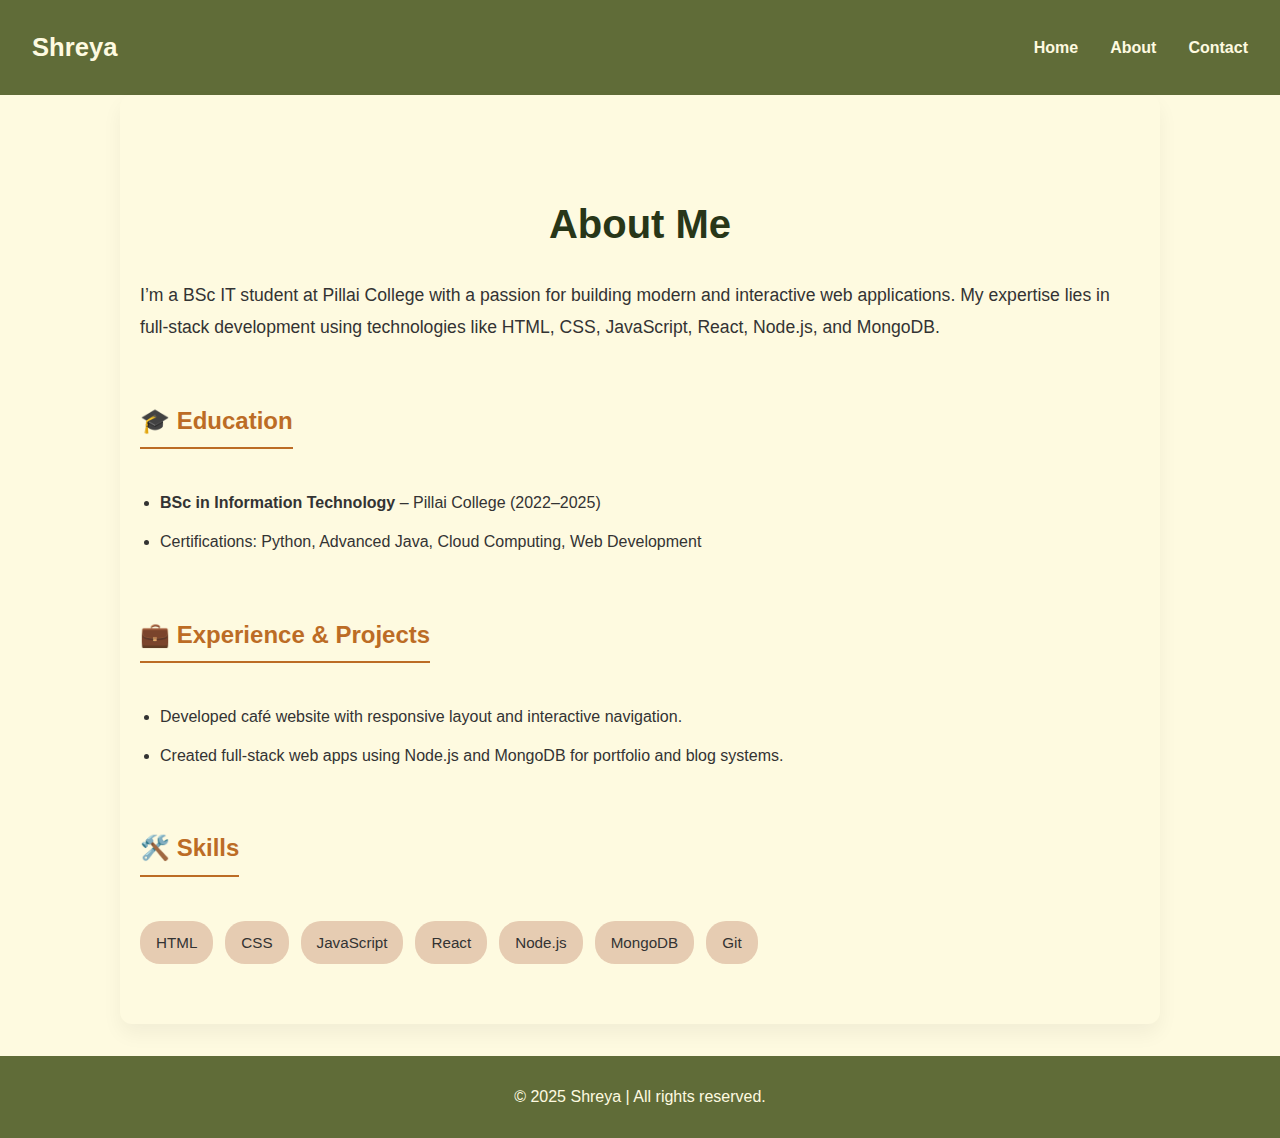
<file: about.html>
<!DOCTYPE html>
<html lang="en">
<head>
  <meta charset="UTF-8"/>
  <meta name="viewport" content="width=device-width, initial-scale=1.0"/>
  <title>About Me | Shreya</title>
  <link rel="stylesheet" href=" style.css"/>
</head>
<body>
  <header class="navbar">
    <h1 class="logo">Shreya</h1>
    <nav>
      <ul>
        <li><a href="index.html">Home</a></li>
        <li><a href="about.html" class="active">About</a></li>
        <li><a href="contact.html" class="active">Contact</a></li>
      </ul>
    </nav>
  </header>

  <section class="about-section">
    <h2>About Me</h2>
    <p>
      I’m a BSc IT student at Pillai College with a passion for building modern and interactive web applications.
      My expertise lies in full-stack development using technologies like HTML, CSS, JavaScript, React, Node.js, and MongoDB.
    </p>
    <h3>🎓 Education</h3>
    <ul>
      <li><strong>BSc in Information Technology</strong> – Pillai College (2022–2025)</li>
      <li>Certifications: Python, Advanced Java, Cloud Computing, Web Development</li>
    </ul>

    <h3>💼 Experience & Projects</h3>
    <ul>
      <li>Developed café website with responsive layout and interactive navigation.</li>
      <li>Created full-stack web apps using Node.js and MongoDB for portfolio and blog systems.</li>
    </ul>

    <h3>🛠️ Skills</h3>
    <div class="skills">
      <span>HTML</span>
      <span>CSS</span>
      <span>JavaScript</span>
      <span>React</span>
      <span>Node.js</span>
      <span>MongoDB</span>
      <span>Git</span>
    </div>
  </section>

  <footer>
    <p>© 2025 Shreya | All rights reserved.</p>
  </footer>
</body>
</html>
</file>
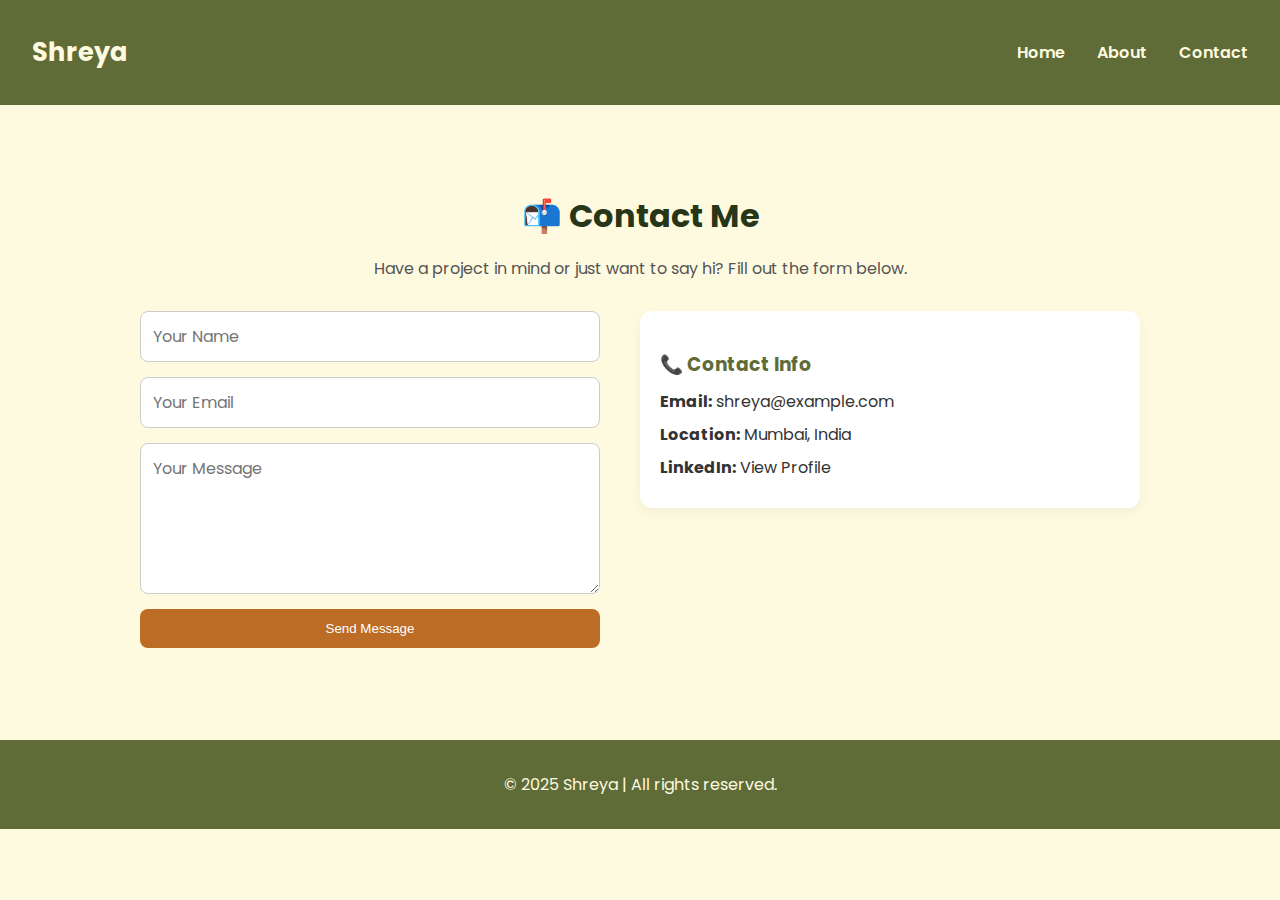
<file: contact.html>
<!DOCTYPE html>
<html lang="en">
<head>
  <meta charset="UTF-8" />
  <meta name="viewport" content="width=device-width, initial-scale=1.0"/>
  <title>Contact | Shreya</title>
  <link rel="stylesheet" href="style.css" />
  <link href="https://fonts.googleapis.com/css2?family=Poppins:wght@400;600&display=swap" rel="stylesheet">
</head>
<body>

  <header class="navbar">
    <h1 class="logo">Shreya</h1>
    <nav>
      <ul>
        <li><a href="index.html">Home</a></li>
        <li><a href="about.html">About </a></li>
        <li><a href="contact.html" class="active">Contact</a></li>
      </ul>
    </nav>
  </header>

  <section class="contact-section" data-aos="fade-up">
    <h2>📬 Contact Me</h2>
    <p>Have a project in mind or just want to say hi? Fill out the form below.</p>

    <div class="contact-container">
      <form class="contact-form" action="#" method="POST">
        <input type="text" name="name" placeholder="Your Name" required />
        <input type="email" name="email" placeholder="Your Email" required />
        <textarea name="message" placeholder="Your Message" rows="5" required></textarea>
        <button type="submit">Send Message</button>
      </form>

      <div class="contact-info">
        <h3>📞 Contact Info</h3>
        <p><strong>Email:</strong> shreya@example.com</p>
        <p><strong>Location:</strong> Mumbai, India</p>
        <p><strong>LinkedIn:</strong> <a href="https://linkedin.com/in/yourusername" target="_blank">View Profile</a></p>
      </div>
    </div>
  </section>

  <footer>
    <p>© 2025 Shreya | All rights reserved.</p>
  </footer>

</body>
</html>
</file>
<file: style.css>
/* General */
body {
  margin: 0;
  font-family: 'Poppins', sans-serif;
  background: #fefae0;
  color: #283618;
}

h1, h2, h3 {
  color: #283618;
}

a {
  text-decoration: none;
  color: inherit;
}

/* Navbar */
.navbar {
  background: #606c38;
  padding: 1rem 2rem;
  display: flex;
  justify-content: space-between;
  align-items: center;
}

.logo {
  color: #fefae0;
  font-size: 1.6rem;
  font-weight: bold;
}

.navbar ul {
  display: flex;
  gap: 2rem;
  list-style: none;
}

.navbar a {
  color: #fefae0;
  font-weight: 600;
  position: relative;
}

.navbar a::after {
  content: '';
  position: absolute;
  width: 0%;
  height: 2px;
  bottom: -3px;
  left: 0;
  background-color: #fefae0;
  transition: width 0.3s ease-in-out;
}

.navbar a:hover::after {
  width: 100%;
}

/* Hero */
.hero {
  padding: 4rem 2rem;
  display: flex;
  justify-content: center;
  align-items: center;
  background: linear-gradient(to right, #fefae0, #f8f5da);
}

.hero-container {
  display: flex;
  align-items: center;
  gap: 3rem;
  max-width: 1000px;
  flex-wrap: wrap;
}

.profile-pic {
  width: 200px;
  height: 200px;
  object-fit: cover;
  border-radius: 50%;
  border: 4px solid #bc6c25;
  box-shadow: 0 8px 20px rgba(0, 0, 0, 0.1);
  margin-bottom: 20px;
}


.hero-text h1 {
  font-size: 2.5rem;
  margin: 0;
}

.hero-text p {
  font-size: 1.1rem;
  margin: 1rem 0;
}

.btn {
  padding: 0.8rem 1.5rem;
  background: #a3b18a;
  color: #fff;
  border-radius: 8px;
  transition: 0.3s;
  display: inline-block;
  margin-top: 1rem;
}

.btn:hover {
  background: #8f9e6d;
}

/* Projects */
.projects {
  padding: 4rem 2rem;
  text-align: center;
}

.project-grid {
  display: grid;
  grid-template-columns: repeat(auto-fit, minmax(260px, 1fr));
  gap: 2rem;
  margin-top: 2rem;
}

.project-card {
  background: #fffef2;
  border: 1px solid #e0dab2;
  padding: 2rem;
  border-radius: 12px;
  box-shadow: 0 5px 20px rgba(0,0,0,0.05);
  transition: transform 0.3s ease;
}

.project-card:hover {
  transform: translateY(-8px);
  box-shadow: 0 5px 25px rgba(0,0,0,0.08);
}

/* Footer */
footer {
  background: #606c38;
  color: #fefae0;
  text-align: center;
  padding: 1rem 0;
  margin-top: 2rem;
}
.project-card .btn {
  margin-top: 1rem;
  background-color: #d9bf77;
  color: #fff;
}
.project-card .btn:hover {
  background-color: #b79f5d;
}
.timeline {
  padding: 60px 20px;
  background: #fefae0;
  text-align: center;
}

.timeline-container {
  display: flex;
  flex-direction: column;
  gap: 20px;
  max-width: 700px;
  margin: 0 auto;
}

.timeline-item {
  background: #fff;
  padding: 20px;
  border-left: 4px solid #bc6c25;
  box-shadow: 0 4px 8px rgba(0,0,0,0.05);
  text-align: left;
}
.learning-now {
  background: #e9edc9;
  padding: 50px 20px;
  text-align: center;
}

.learning-list span {
  display: inline-block;
  background: #fff;
  margin: 10px;
  padding: 10px 15px;
  border-radius: 20px;
  color: #283618;
  font-weight: bold;
  box-shadow: 0 4px 8px rgba(0,0,0,0.05);
}
.toolbox {
  background-color: #fff;
  padding: 60px 20px;
  text-align: center;
}

.toolbox h2 {
  font-size: 2rem;
  color: #283618;
  margin-bottom: 30px;
}

.tool-grid {
  display: flex;
  flex-wrap: wrap;
  justify-content: center;
  gap: 20px;
}

.tool-grid img {
  height: 60px;
  width: auto;
  transition: transform 0.3s ease;
}

.tool-grid img:hover {
  transform: scale(1.1);
}
.workflow {
  background-color: #faedcd;
  padding: 60px 20px;
  text-align: center;
}

.workflow h2 {
  font-size: 2rem;
  color: #283618;
  margin-bottom: 30px;
}

.workflow-steps {
  display: grid;
  grid-template-columns: repeat(auto-fit, minmax(220px, 1fr));
  gap: 20px;
  max-width: 1000px;
  margin: 0 auto;
}

.step {
  background: #fff;
  padding: 20px;
  border-radius: 12px;
  box-shadow: 0 6px 10px rgba(0,0,0,0.05);
  transition: transform 0.3s ease;
}

.step:hover {
  transform: translateY(-5px);
}

.step h3 {
  color: #bc6c25;
}
.faq {
  padding: 60px 20px;
  background-color: #fefae0;
  text-align: center;
}

.faq h2 {
  font-size: 2rem;
  color: #283618;
  margin-bottom: 20px;
}

.faq-box {
  max-width: 800px;
  margin: 0 auto;
  text-align: left;
}

.faq-box h3 {
  font-size: 1.1rem;
  color: #606c38;
  margin-top: 20px;
}

.faq-box p {
  font-size: 0.95rem;
  color: #444;
  margin-top: 5px;
  border-left: 3px solid #bc6c25;
  padding-left: 10px;
}
.contact-section {
  padding: 60px 20px;
  background-color: #fefae0;
  text-align: center;
}

.contact-section h2 {
  font-size: 2rem;
  color: #283618;
  margin-bottom: 10px;
}

.contact-section p {
  color: #555;
  margin-bottom: 30px;
}

.contact-container {
  display: flex;
  flex-wrap: wrap;
  gap: 40px;
  justify-content: center;
  align-items: flex-start;
  max-width: 1000px;
  margin: 0 auto;
}

.contact-form {
  flex: 1;
  min-width: 300px;
  display: flex;
  flex-direction: column;
  gap: 15px;
}

.contact-form input,
.contact-form textarea {
  padding: 12px;
  border: 1px solid #ccc;
  border-radius: 8px;
  font-family: inherit;
  font-size: 1rem;
}

.contact-form button {
  background-color: #bc6c25;
  color: white;
  border: none;
  padding: 12px;
  border-radius: 8px;
  cursor: pointer;
  transition: background 0.3s;
}

.contact-form button:hover {
  background-color: #a65b1b;
}

.contact-info {
  flex: 1;
  min-width: 250px;
  text-align: left;
  background: #fff;
  padding: 20px;
  border-radius: 12px;
  box-shadow: 0 4px 12px rgba(0,0,0,0.05);
}

.contact-info h3 {
  color: #606c38;
  margin-bottom: 10px;
}

.contact-info p,
.contact-info a {
  color: #333;
  margin: 8px 0;
  text-decoration: none;
}
/* About Page Styling */
.about-section {
  padding: 60px 20px;
  background-color: #fefae0;
  color: #333;
  max-width: 1000px;
  margin: 0 auto;
  border-radius: 12px;
  box-shadow: 0 10px 20px rgba(0, 0, 0, 0.05);
  font-family: 'Poppins', sans-serif;
  line-height: 1.8;
}

.about-section h2 {
  font-size: 2.5rem;
  color: #283618;
  margin-bottom: 20px;
  text-align: center;
  position: relative;
}

.about-section h3 {
  margin-top: 40px;
  font-size: 1.5rem;
  color: #bc6c25;
  border-bottom: 2px solid #bc6c25;
  display: inline-block;
  padding-bottom: 5px;
}

.about-section p {
  font-size: 1.1rem;
  margin: 15px 0;
}

.about-section ul {
  padding-left: 20px;
  list-style: disc;
}

.about-section li {
  margin-bottom: 10px;
}

.skills {
  display: flex;
  flex-wrap: wrap;
  gap: 12px;
  margin-top: 20px;
}

.skills span {
  background-color: #e6ccb2;
  padding: 8px 16px;
  border-radius: 20px;
  font-size: 0.95rem;
  color: #333;
  font-weight: 500;
  transition: background 0.3s ease;
}

.skills span:hover {
  background-color: #bc6c25;
  color: white;
  cursor: default;
}
</file>
